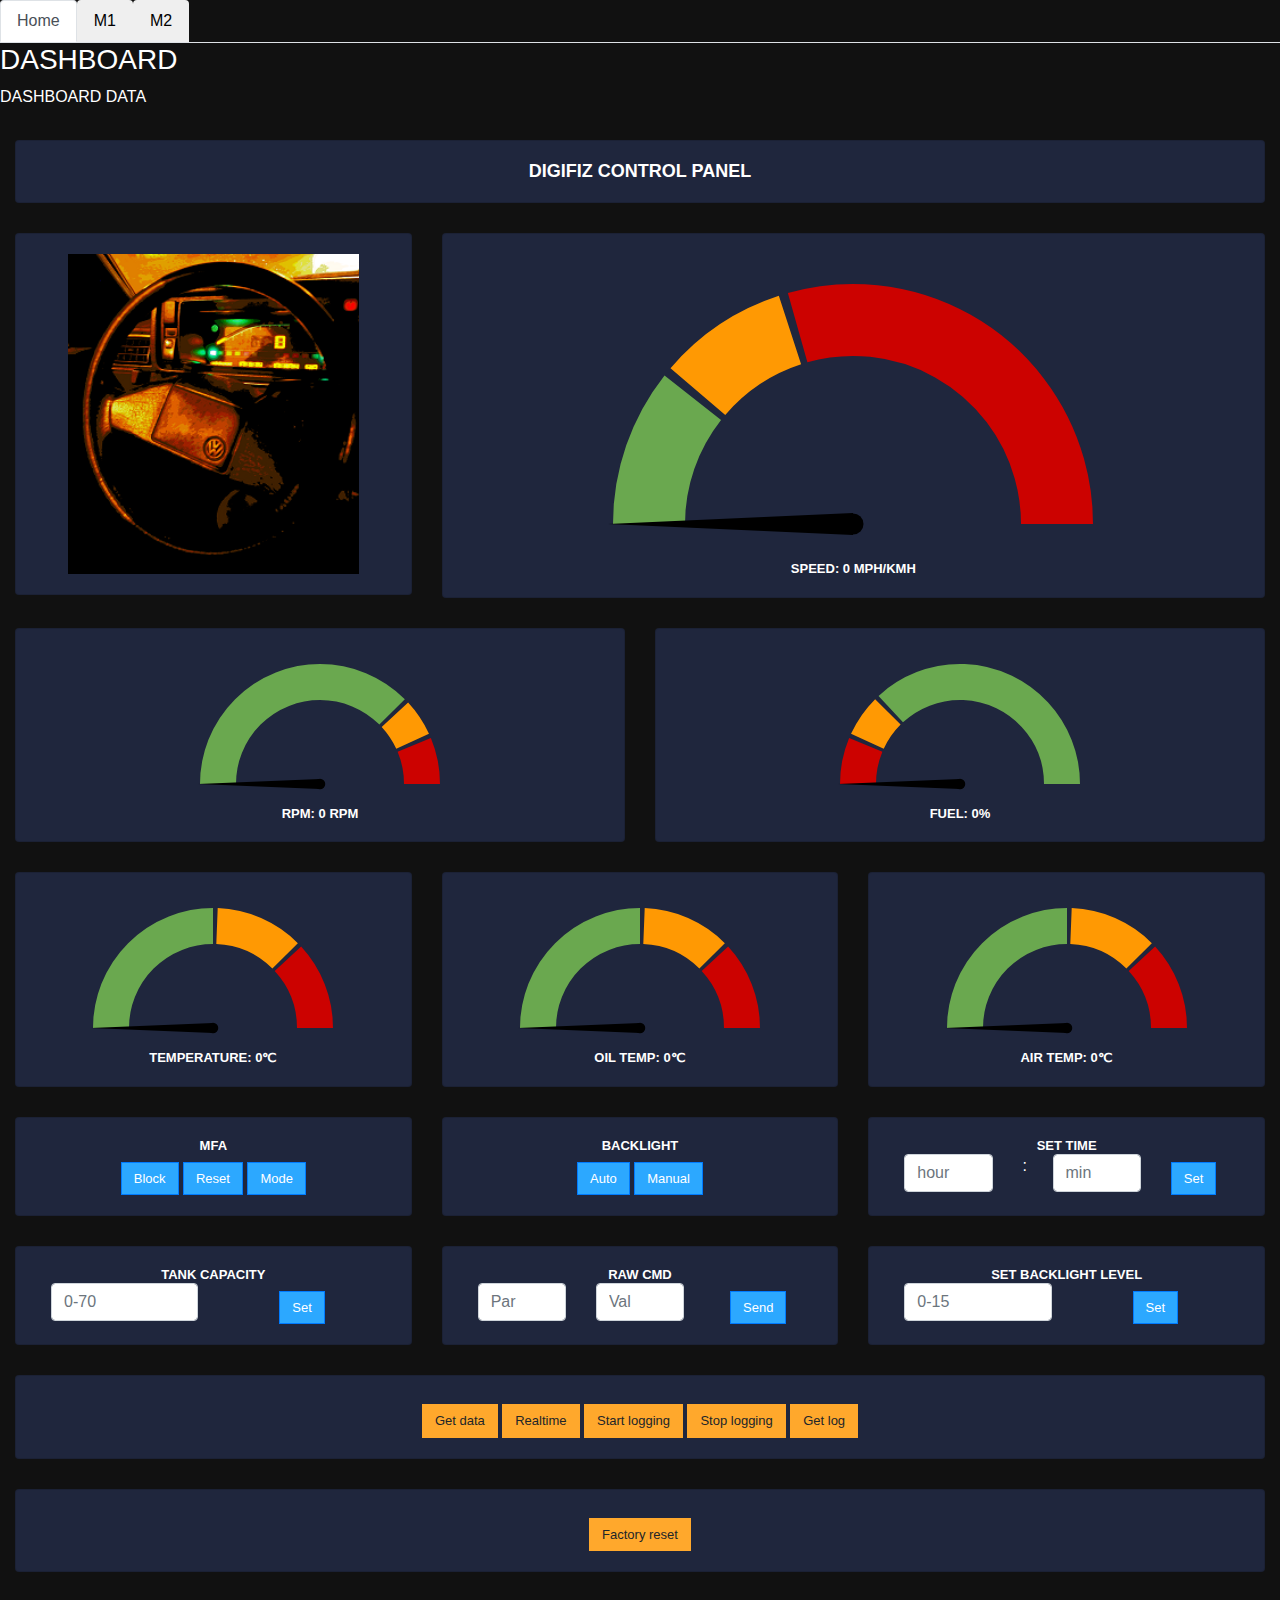
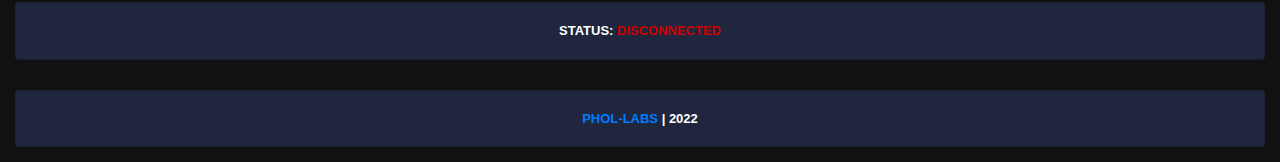
<file: DigifizAP/data/index.html>
<!DOCTYPE html>
<html lang="en">
<head>
  <title>Digifiz Control Panel</title>
  <meta charset="utf-8">
  <meta name="viewport" content="width=device-width, initial-scale=1">
  <link rel="icon" type="image/x-icon" href="favicon.ico">
  <link rel="stylesheet" href="css/bootstrap.min.css">
  <link rel="stylesheet" href="css/style.css">

  <script src="js/jquery.min.js"></script>
  <script src="js/bootstrap.min.js"></script>
  <script src="js/gauge.min.js"></script>
</head>
<body>


<ul class="nav nav-tabs">
  <li class="active">
    <button class="nav-link active" id="home-tab" data-toggle="tab" href="#home" type="button" role="tab" aria-controls="home" aria-selected="true">Home</button>
  </li>
  <li>
  <button class="nav-link" id="home-tab" data-toggle="tab" href="#menu1" type="button" role="tab" aria-controls="home" aria-selected="true">M1</button>
  </li>
  <li>
  <button class="nav-link" id="home-tab" data-toggle="tab" href="#menu2" type="button" role="tab" aria-controls="home" aria-selected="true">M2</button>
  </li>
</ul>

<div class="tab-content">
  <div id="home" class="tab-pane in active">
    <h3>Dashboard</h3>
    <p>Dashboard data</p>
  </div>
  <div id="menu1" class="tab-pane fade">
    <h3>Setup</h3>
    <p>Parameter setup</p>
  </div>
  <div id="menu2" class="tab-pane fade">
    <h3>Logs</h3>
    <p>Logs and information</p>
  </div>
</div>

<div class="container-fluid">
  <div>
    <div class="row">
        
    </div>
    <div class="row">
      <div class="col-sm-12">
        <div class="card">
          <div class="card-body text-center">
            <h5 class="card-title heading">Digifiz Control Panel</h5>
          </div>
        </div>
      </div>
    </div>
    
    
    
    <div class="row">
      <div class="col-sm-4">
        <div class="card">
          <div class="card-body text-center">
            <img src="digifiz.png" height="320" alt="Responsive image">
          </div>
        </div>
      </div>
      <div class="col-sm-8">
        <div class="card">
          <div class="card-body text-center">
            <!-- gauge for temperature -->
            <canvas id="chartSpeed"  height="300" width="500"></canvas>
            <h5 class="card-title">Speed: <span id="speed">0</span> MPH/KMH</h5>
          </div>
        </div>
      </div>
    </div>
    <div class="row">
      <div class="col-sm-6">
        <div class="card">
          <div class="card-body text-center">
            <!-- gauge for humidity -->
            <canvas id="chartRPM"></canvas>
            <h5 class="card-title">RPM: <span id="rpm">0</span> RPM</h5>
          </div>
        </div>
      </div>
      <div class="col-sm-6">
        <div class="card">
          <div class="card-body text-center">
            <!-- gauge for heat index -->
            <canvas id="chartFuel"></canvas>
            <h5 class="card-title">Fuel: <span id="fuel">0</span>&#37;</h5>
          </div>
        </div>
      </div>
    </div>
    <div class="row">
       <div class="col-sm-4">
        <div class="card">
          <div class="card-body text-center">
            <!-- gauge for heat index -->
            <canvas id="chartTemp"></canvas>
            <h5 class="card-title">Temperature: <span id="coolantT">0</span>&#8451;</h5>
          </div>
        </div>
      </div>
      <div class="col-sm-4">
        <div class="card">
          <div class="card-body text-center">
            <!-- gauge for temperature -->
            <canvas id="chartOil"></canvas>
            <h5 class="card-title">Oil Temp: <span id="oilT">0</span>&#8451;</h5>
          </div>
        </div>
      </div>
      <div class="col-sm-4">
        <div class="card">
          <div class="card-body text-center">
            <!-- gauge for humidity -->
            <canvas id="chartAir"></canvas>
            <h5 class="card-title">Air Temp: <span id="airT">0</span>&#8451;</h5>
          </div>
        </div>
      </div>
    </div>
    <div class="row">
      <div class="col-sm-4">
        <div class="card">
          <div class="card-body text-center">
            <!-- relay 1 switch -->
            <h5 class="card-title">MFA</h5>
            <button class="btn btn-primary mfablock relayOn">Block</button>
            <button class="btn btn-primary mfareset relayOn">Reset</button>
            <button class="btn btn-primary mfamode relayOn">Mode</button>
          </div>
        </div>
      </div>
      <div class="col-sm-4">
        <div class="card">
          <div class="card-body text-center">
            <!-- relay 2 switch -->
            <h5 class="card-title">Backlight</h5>
            <button class="btn btn-primary bl_auto bckAutoBtn relayOn">Auto</button>
            <button class="btn btn-primary bl_manual bckManBtn relayOn">Manual</button>
          </div>
        </div>
      </div>
      <div class="col-sm-4">
        <div class="card">
          <div class="card-body text-center">
            <!-- relay 3 switch -->
            <h5 class="card-title">Set time</h5>
            <div class="container">
              <div class="row">
                <div class="col-sm-4">
                   <input type="number" id="hour" min="0" max="24" class="form-control hour" placeholder="hour"/>
                </div>
                <div class="col-sm-1">
                    <p>:</p>
                </div>
                <div class="col-sm-4">
                   <input type="number" id="minute" min="0" max="60" class="form-control minute" placeholder="min"/>
                </div>
                <div class="col-sm-2">
                  <button class="btn btn-primary bl_manual setTimeBtn relayOn">Set</button>
                </div>
              </div>
            </div>
          </div>
        </div>
      </div>
    </div>
    
    <div class="row">
      <div class="col-sm-4">
        <div class="card">
          <div class="card-body text-center">
            <!-- relay 3 switch -->
            <h5 class="card-title">Tank capacity</h5>
            <div class="container">
              <div class="row">
                <div class="col-sm-6">
                   <input type="number" id="tcap" min="0" max="70" class="form-control" placeholder="0-70"/>
                </div>
                <div class="col-sm-6">
                  <button class="btn btn-primary bl_manual setTCapBtn relayOn">Set</button>
                </div>
              </div>
            </div>
          </div>
        </div>
      </div>
      <div class="col-sm-4">
        <div class="card">
           <div class="card-body text-center">
            <!-- relay 3 switch -->
            <h5 class="card-title">Raw CMD</h5>
            <div class="container">
              <div class="row">
                <div class="col-sm-4">
                   <input type="number" id="cmd" min="0" max="255" class="form-control" placeholder="Par"/>
                </div>
                <div class="col-sm-4">
                   <input type="number" id="parameter" min="0" class="form-control" placeholder="Val"/>
                </div>
                <div class="col-sm-4">
                  <button class="btn btn-primary bl_manual sendCmdBtn relayOn">Send</button>
                </div>
              </div>
            </div>
          </div>
        </div>
      </div>
      <div class="col-sm-4">
        <div class="card">
          <div class="card-body text-center">
            <!-- relay 3 switch -->
            <h5 class="card-title">Set backlight level</h5>
            <div class="container">
              <div class="row">
                <div class="col-sm-6">
                   <input type="number" id="bl_level" min="0" max="15" class="form-control" placeholder="0-15"/>
                </div>
                <div class="col-sm-6">
                  <button class="btn btn-primary bl_manual setBckBtn relayOn">Set</button>
                </div>
              </div>
            </div>
          </div>
        </div>
      </div>
    </div>
    <div class="row">
      <div class="col-sm-12">
        <div class="card">
          <div class="card-body text-center">
            <!-- status of connection -->
            <button class="btn btn-reset bl_manual getDataBtn relayOn">Get data</button>
            <button class="btn btn-reset bl_manual realtimeBtn relayOn" id="realtimeBtn" >Realtime</button>
            <button class="btn btn-reset bl_manual startLogBtn relayOn">Start logging</button>
            <button class="btn btn-reset bl_manual stopLogBtn relayOn">Stop logging</button>
            <button class="btn btn-reset bl_manual getLogBtn relayOn">Get log</button>
          </div>
        </div>
      </div>
    </div>
    <div class="row">
      <div class="col-sm-12">
        <div class="card">
          <div class="card-body text-center">
            <!-- status of connection -->
            <button class="btn btn-reset bl_manual factResetBtn relayOn">Factory reset</button>
          </div>
        </div>
      </div>
    </div>
    <div class="row">
      <div class="col-sm-12">
        <div class="card">
          <div class="card-body text-center">
            <!-- status of connection -->
            <h5 class="card-title">Status: <span id="status">...</span></h5>
          </div>
        </div>
      </div>
    </div>
    <div class="row">
      <div class="col-sm-12">
        <div class="card">
          <div class="card-body text-center">
            <!-- info -->
            <h5 class="card-title"><a href="https://phol-labs.ru" target="_blank">PHOL-LABS</a> | 2022</h5>
          </div>
        </div>
      </div>
    </div>
  </div>
</div>

<script src="js/script.js"></script>
</body>
</html>
</file>
<file: DigifizAP/data/css/style.css>
body {
    text-transform: uppercase;
    background-color: #111;
    color: #ffffff;
}

.center-all {
    position: absolute;

}

.heading {
    font-size: large !important;
}

.card {
    margin-top: 15px;
    margin-bottom: 15px;
    background-color: #1F263D;
}

.card-title {
    margin-bottom: 0px;
    font-size: small;
    font-weight: bold;
}

.btn-primary {
    background-color: #2CA8FF !important;
    border-radius: 0px;
    margin-top: 8px;
    font-size: small;
}

.btn-reset {
    background-color: #FFA82C !important;
    border-radius: 0px;
    margin-top: 8px;
    font-size: small;
}

@media only screen and (max-width: 575px) {
    .center-all {
        position: absolute;
        top: 2%;
        transform: translateY(0%);
    }
}
</file>
